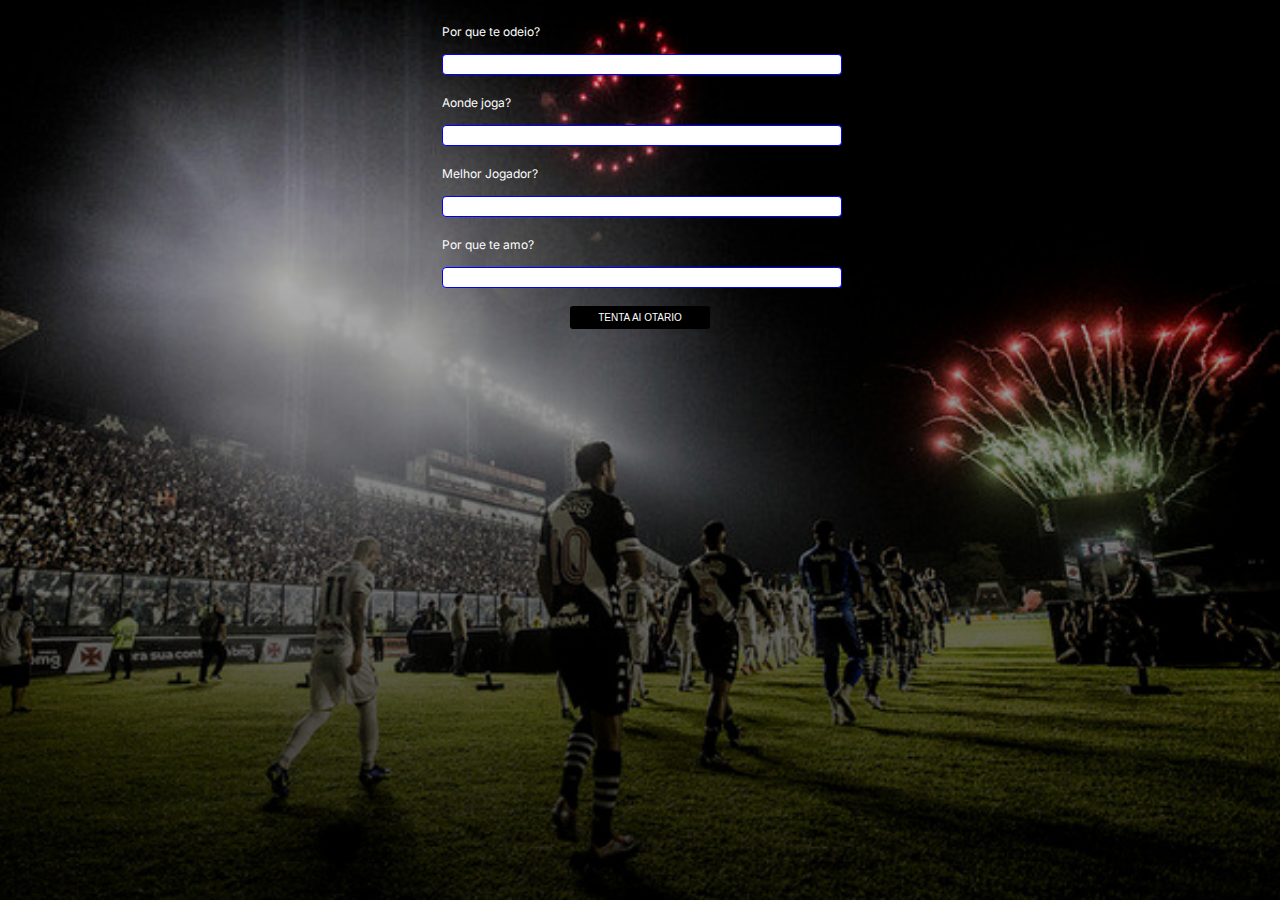
<file: index.html>
<!DOCTYPE html>
<html>

<head>
	<meta charset="utf-8">
	<title>Eu te odeio</title>
	<link type="text/css" rel="stylesheet" href="./estilo.css">

	<link href="https://fonts.googleapis.com/css2?family=Inter:wght@300;400;900&display=swap" rel="stylesheet">

	<script src="./script.js"></script>
</head>

<body id="vasco" class="ph">
	<div class="container">
		<div class="form" id="form">
			<div class="form-group">
				<label>Por que te odeio?</label>
				<input type="text" name="odeio">
			</div>
			<div class="form-group">
				<label>Aonde joga?</label>
				<input type="text" name="joga">
			</div>
			<div class="form-group">
				<label>Melhor Jogador?</label>
				<input type="text" name="melhor">
			</div>
			<div class="form-group">
				<label>Por que te amo?</label>
				<input type="text" name="amo">
			</div>
			<button onclick='teste()' class="btn btn-primary">Tenta ai otario</button>
		</div>
	</div>
</body>

</html>
</file>
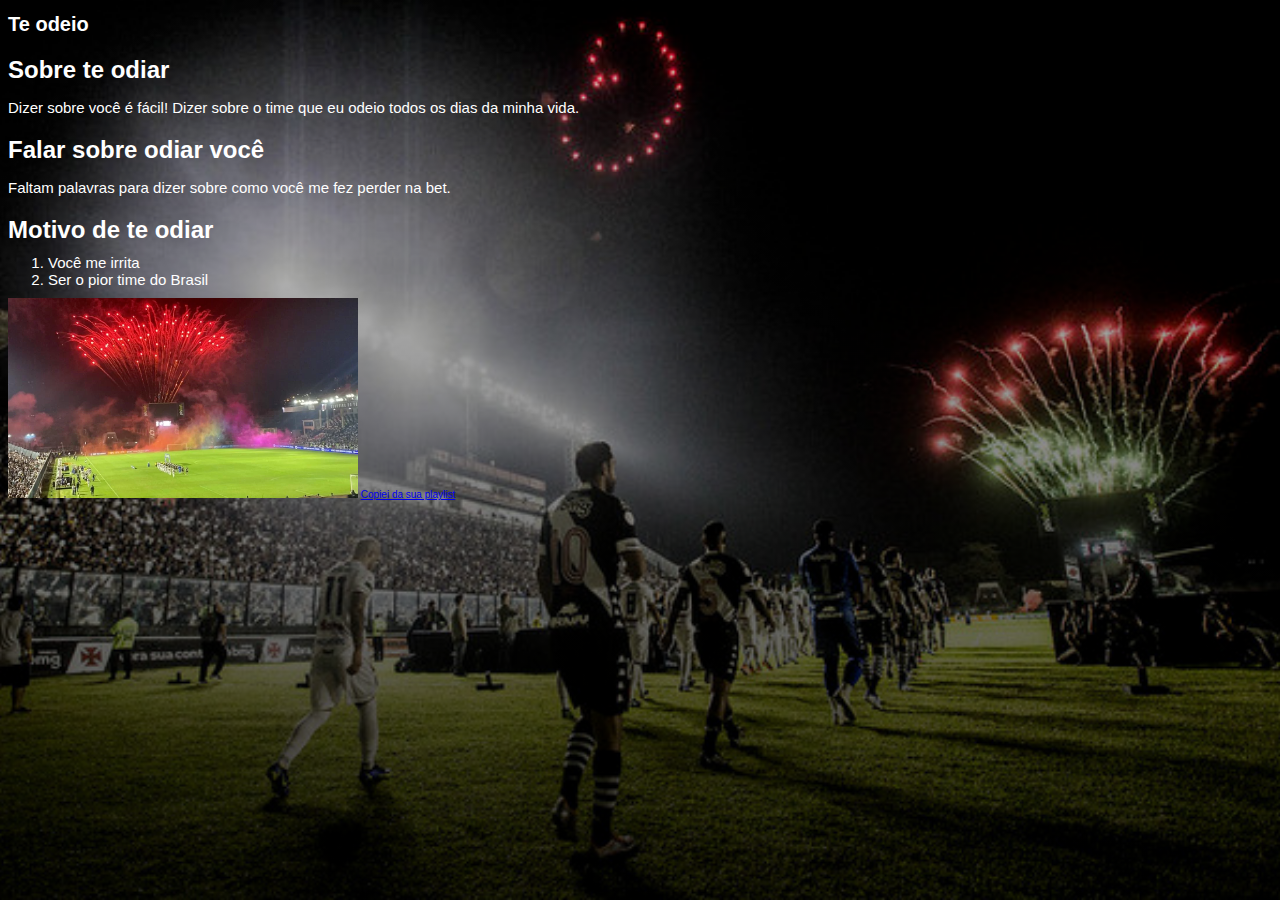
<file: resposta.html>
<!DOCTYPE html>
<html lang="en">
<head>
  <meta charset="UTF-8">
  <meta http-equiv="X-UA-Compatible" content="IE=edge">
  <meta name="viewport" content="width=device-width, initial-scale=1.0">
  <link type="text/css" rel="stylesheet" href="./estilo.css">
  <title>Eu te Odeio</title>
</head>
<body class="ph">
  <div >
    <div class="content">
      <h1> Te odeio</h1>
    <h2>Sobre te odiar</h2>
    <p>
      Dizer sobre você é fácil! Dizer sobre o time que eu odeio todos os dias da minha vida.
    </p>
    <h2>Falar sobre odiar você</h2>
    <p>
      Faltam palavras para dizer sobre como você me fez perder na bet.
    </p>
    <h2>Motivo de te odiar</h2>
    <ol>
      <li>Você me irrita</li>
      <li>Ser o pior time do Brasil</li>
    </ol>
    <img src="./saojanu.png" alt="Sua Foto" height="200" width="350">
    <a href="https://open.spotify.com/track/3YQvZNmRc2y1hgdvustkce?si=1ca9ef2472b54d42">
      Copiei da sua playlist</a>
    </div>
  </div>
</body>
</html>
</file>
<file: estilo.css>
html{
	font-size: 62.5%;
}

body {
	font-family: "Inter", sans-serif;
	color: white;
	font-weight: 400;
}

.ph {
	background-image: linear-gradient(to bottom, rgba(0, 0, 0, 0.10), rgba(0, 0, 0, 0.80)), url("entrando.png");
	background-repeat: no-repeat;
	background-size: cover;
	background-position: center;
	background-attachment: fixed;
} 

h2 {
	font-size: 2.4rem;
	margin-bottom: 1rem;
}

.ph p, li {
	color: white;
	font-size: 15px;
}


title {
	font-size: 60px;
	color: white;
}

#invisivel {
	visibility: visible;
}

/* .content {
	display: flex;
	flex-direction: column;
	align-items: center;
	padding-top: 100px;
} */

.container {
	width: 80vw;
	margin: 0 auto;
}

.perguntas {
	display: flex;
	flex-direction: column;
	justify-content: center;
}

.alignCenter {
	display: flex;
	flex-direction: column;
	justify-content: center;
	align-items: center;
}

.button {
	display: flex;
	flex-direction: column;
	justify-content: center;
	padding-top: 12px;
}

.conteiner lu {
	padding-top: 12px;
}

.conteiner button {
	color: black;
	align-items: center;
	padding-left: 0;
}

input {
	padding: 5px;
	border-radius: 4px;
	outline: none;
	border: 1px solid blue;
	margin-top: 5px;
}

.botao {
	width: 100%;
	display: flex;
	justify-content: center;
	margin-top: 10px;
}

button {
	border-radius: 4px;
	border: 1px solid pink;
} 

.form {
	display: flex;
	flex-direction: column;
	width: 400px;
	margin: 0 auto;
	padding: 1.4rem;
}

.form-group {
	margin-bottom: 1.6rem;
	width: 100%;
	padding: 0.2rem;
	display: flex;
	flex-direction: column;
}

.form-group input {
	width: auto;
	padding: 0.2rem;
}

.form-group label {
	font-size: 1.2rem;
	display: block;
	margin-bottom: 1rem;
}

.btn {
	padding: 0.6rem 1.2rem;
	width: 35%;
	margin: 0 auto;
	border: none;
	border-radius: 0.3rem;
	text-transform: uppercase;
	font-size: 1rem;
}

.btn-primary {
	background-color: black;
	color: white;
}
</file>
